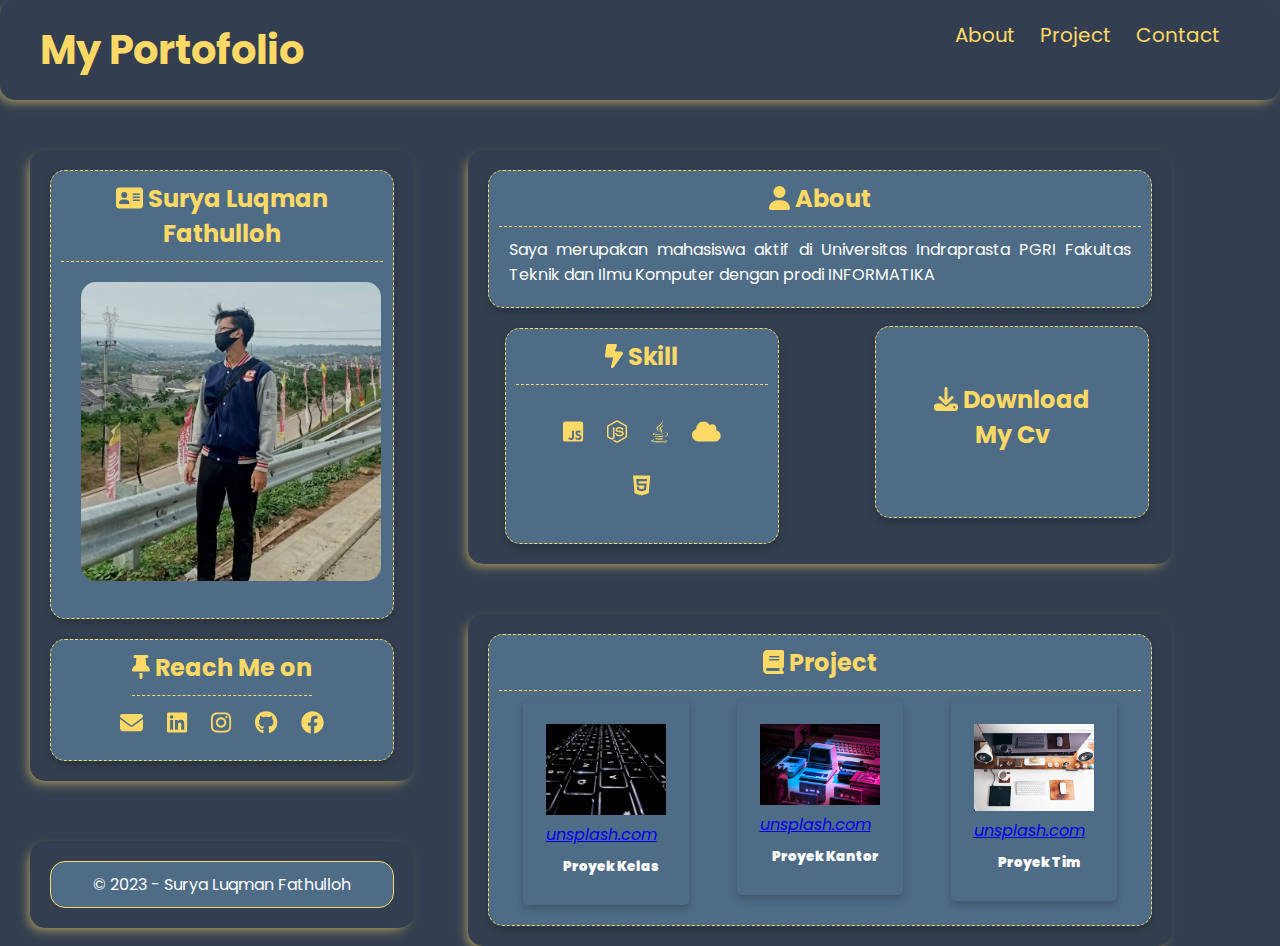
<file: index.html>
<!DOCTYPE html>
<html lang="en">
<head>
    <meta charset="UTF-8">
    <meta http-equiv="X-UA-Compatible" content="IE=edge">
    <meta name="viewport" content="width=device-width, initial-scale=1.0">
    <title>Surya Luqman Fathulloh</title>
    <link rel="stylesheet" href="asset/style/style.css">
    <script src="asset/font/fontAwesome/all.js" crossorigin="anonymous"></script>
</head>
<body>
    
    <!-- transparant block -->
    <div id="wrapper">
        <div class="transparant-block deactive">
        </div>
    </div>
    <header>
        <div class="jumbotron">
            <div class="container">
                <nav>
                    <h1>My Portofolio</h1>
                    <ul id="nav">
                        <li class="opn-abt-modal">About</li>
                        <li class="opn-prjt-modal">Project</li>
                        <li class="opn-cntc-modal">Contact</li>
                   </ul>
                   </nav>
            </div>
        </div>
    </header>
     <!-- MAIN -->
     <main>
         <!-- ASIDE -->
         <aside>
             <div id="aside">
                  <!-- card id -->
                  <article id="cardID" class="card">
                      <h2><i class="fa-solid fa-address-card"></i> Surya Luqman Fathulloh</h2>
                      <p><img src="asset/img/profile.jpg" alt="Surya Luqman" width="300px"></p>
                      
                  </article>
                  <!-- ReachMe -->
                  <article id="reachMe" class="card">
                      <h2><i class="fa-solid fa-thumbtack"></i> Reach Me on</h2>
                      <ul>
                          <li><a href="mailto:suryaluqman01@gmail.com" target="_blank"><i class="fa-solid fa-envelope"></i> </a></li>
                          <li><a href="https://www.linkedin.com/in/surya-luqman-fathulloh/" target="_blank"><i class="fa-brands fa-linkedin"></i> </a></li>
                          <li><a href="https://www.instagram.com/surya_luqman/" target="_blank"><i class="fa-brands fa-instagram"></i> </a></li>
                          <li><a href="https://github.com/suryaLuqman" target="_blank"><i class="fa-brands fa-github"></i> </a></li>
                          <li><a href="https://www.facebook.com/surya.noepan" target="_blank"><i class="fa-brands fa-facebook"></i></a></li>
                      </ul>
                  </article>
      
                  <!-- Modal Pop up -->
                  <div class="popAbout deactive">
      
                      <article id="cardID" class="card modalAbout">
                          <div>
                               <button class="close"><i class="fa-solid fa-xmark"></i></button>
                          </div>
                          <h2><i class="fa-solid fa-address-card"></i> Surya Luqman Fathulloh</h2>
                          <p><img src="asset/img/profile.jpg" alt="Surya Luqman" width="300px"></p>
          
                          <h2><i class="fa-solid fa-user"></i> About</h2>
                          <p>Saya merupakan mahasiswa aktif di Universitas Indraprasta PGRI Fakultas Teknik dan Ilmu Komputer dengan prodi INFORMATIKA </p>
                          
                      </article>
                  </div>
      
                  <div class="popProject deactive ">
                      <article id="cardID" class="card modalProject">
                          <div>
                              <button class="close"><i class="fa-solid fa-xmark"></i></button>
                         </div>
                          <h2><i class="fa-solid fa-book"></i> Project</h2>
                          <div class="wrappProyek">
                              <div class="card card-project">
                                  <img src="asset/img/photo1.jpg" alt="" width="200px">
                                  <div class="card-body">
                                      <h5 class="card-title"><b>Proyek  Kelas</b></h5>
                                  </div>
                              </div>
                              <div class="card card-project">
                                  <img src="asset/img/photo2.jpg" alt="" width="200px">
                                  <div class="card-body">
                                      <h5 class="card-title"><b>Proyek Kantor</b></h5>
                                  </div>
                              </div>
                              <div class="card card-project">
                                  <img src="asset/img/photo3.jpg" alt="" width="200px">
                                  <div class="card-body">
                                    <h5 class="card-title"><b>Proyek Tim</b></h5>
                                  </div>
                              </div>
          
                          </div>
                      </article>
                  </div>
              
                  <div class="popReachMe deactive">
                      <article id="reachMe" class="card modalReachMe">
                           <div>
                              <button class="close"><i class="fa-solid fa-xmark"></i></button>
                         </div>
                          <h2><i class="fa-solid fa-thumbtack"></i> Reach Me on</h2>
                          <ul>
                              <li><a href="mailto:suryaluqman01@gmail.com" target="_blank"><i class="fa-solid fa-envelope"></i> suryaluqman01@gmail.com</a> </li>
                              <li><a href="https://www.linkedin.com/in/surya-luqman-fathulloh/" target="_blank"><i class="fa-brands fa-linkedin"></i> in/surya-luqman-fathulloh </a></li>
                              <li><a href="https://www.instagram.com/surya_luqman/" target="_blank"><i class="fa-brands fa-instagram"></i> /surya_luqman </a></li>
                              <li><a href="https://github.com/suryaLuqman" target="_blank"><i class="fa-brands fa-github"></i> /suryaLuqman </a></li>
                              <li><a href="https://www.facebook.com/surya.noepan" target="_blank"><i class="fa-brands fa-facebook"></i> /surya.noepan</a></li>
                          </ul>
                      </article>
                  </div>
      
              </div>
         </aside>


        <!-- CONTENT -->
        <div id="content">
            <!-- card id -->
            <article id="aboutMe" class="card">
                <h2><i class="fa-solid fa-user"></i> About</h2>
                <p>Saya merupakan mahasiswa aktif di Universitas Indraprasta PGRI Fakultas Teknik dan Ilmu Komputer dengan prodi INFORMATIKA </p> 
            </article>
            <!-- Download CV -->
            <article id="downloadCv" class="card">
                <h2> <a href="asset/doc/cv surya.pdf" download="CV-Surya-Luqman-Fathulloh" ><i class="fa-solid fa-download"></i> Download My Cv </a></h2>
                <p></p>   
            </article>
            <article id="skill" class="card">
                <h2><i class="fa-solid fa-bolt-lightning"></i></i> Skill</a></h2>
                <ul>
                    <li><i class="fa-brands fa-square-js"></i></i></li>
                    <li><i class="fa-brands fa-node-js"></i></i></li>
                    <li><i class="fa-brands fa-java"></i></i></li>
                    <li><i class="fa-solid fa-cloud"></i></i> </li>
                    <li><i class="fa-brands fa-html5"></i></li>
                </ul>   
            </article>   
        </div>
        
        <!-- Project -->
        <div id="content">

            <!-- Project -->
            <article id="project" class="card">
                <h2><i class="fa-solid fa-book"></i> Project</h2>
                <div class="card card-project">
                    <img src="asset/img/photo1.jpg" alt="" width="200px">
                    <cite><a href="https://unsplash.com/photos/oA7MMRxTVzo" target="_blank">unsplash.com</a></cite>
                    <div class="card-body">
                        <h5 class="card-title"><b>Proyek  Kelas</b></h5>
                    </div>
                </div>
                <div class="card card-project">
                    <img src="asset/img/photo2.jpg" alt="" width="200px">
                    <div class="card-body">
                        <cite><a href="https://unsplash.com/photos/p0j-mE6mGo4" target="_blank">unsplash.com</a></cite>
                        <h5 class="card-title"><b>Proyek Kantor</b></h5>
                    </div>
                </div>
                <div class="card card-project">
                    <img src="asset/img/photo3.jpg" alt="" width="200px">
                    <cite><a href="https://unsplash.com/photos/9dI3g8owHiI" target="_blank">unsplash.com</a></cite>
                    <div class="card-body">
                      <h5 class="card-title"><b>Proyek Tim</b></h5>
                    </div>
                </div>
            </article>  
             
        </div>
    </main>
    <!-- FOOTER -->
    <footer>
        <div class="footer">
            <p>&#169; 2023 - Surya Luqman Fathulloh</p>
        </div>
    </footer>
    <script src="asset/script/script.js"></script>
</body>
</html>
</file>
<file: asset/style/style.css>
@import url('https://fonts.googleapis.com/css2?family=Poppins:wght@100;200;300;400;500;600;700&family=Ubuntu:wght@400;500;700&display=swap');

:root{
        --dark-gray: #333F50;
        --oranye:#FFD966;
}

*{
    padding: 0;
    margin: 0;
    box-sizing: border-box;
}


body{
    font-family: 'Poppins', sans-serif;
    background-color: var(--dark-gray);
}
.jumbotron {
    padding: 20px;
    background-color: var(--dark-gray);
    font-size: 20px;
    color: white;
    box-shadow: -4px 5px 12px -4px rgba(255,217,102,0.71);
    border-radius: 15px;
}
.container{
    margin: auto;
    padding: 0 20px;
}

nav {
    text-align: right;
    top: 0;
    overflow: auto;
    z-index: 1;
}

 nav li, nav li a {
    display: inline;
    list-style-type: none;
    margin-right: 20px;
    font-size: 20px;
    text-decoration: none;
    color: var(--oranye);
    padding-top: 15px;
 }

 nav li:hover,nav li a:hover,#reachMe a:hover{
    color: white;
    transition: 0.5s;
    cursor: pointer;
 }
 nav h1{
     float: left;
     color: var(--oranye);
    }
    
.card{
    box-shadow: 0 4px 8px 0 rgba(0, 0, 0, 0.2);
    border-radius: 5px;
    padding: 20px;
    margin-top: 20px;
}
    
#content{
    margin: 50px 108px 0 0; 
    padding: 10px;
    border-radius: 15px;
    box-shadow: -4px 5px 12px -4px rgba(255,217,102,0.71);
    color: rgb(173, 171, 171);
    float: right;
    width: 55%;
    text-align: justify;
}

#aboutMe{
    margin: 10px; 
    padding: 10px;
    border-radius: 15px;
    color: rgb(255, 255, 255);
    float: right;
    background-color: rgb(78, 108, 134);
    border: dashed 1px #FFD966 ;
}

#aboutMe h2,#skill h2{
    border-bottom: dashed 1px #FFD966 ;
    padding-bottom: 10px;
}

#aboutMe p,#downloadCv p{
    margin: 10px;
}

#downloadCv{
    margin: 8px 13px; 
    padding: 55px;
    border-radius: 15px;
    color: rgb(255, 255, 255);
    float: right;
    background-color: rgb(78, 108, 134);
    border: dashed 1px #FFD966 ;
    width: 40%;
}

#downloadCv h2 a{
    padding-bottom: 10px;
    list-style: none;
    text-decoration: none;
    color: var(--oranye);
}


#skill{
    margin: 10px 27px; 
    padding: 10px;
    border-radius: 15px;
    color: var(--oranye);
    float: left;
    width: 40%;
    background-color: rgb(78, 108, 134);
    border: dashed 1px #FFD966 ;
    text-align: center;
}

#skill ul{
    margin: 10px;
    padding: 10px;
    list-style-type: none;
    color: var(--oranye);
}

#skill li,#reachMe li{
    list-style-type: none;
    margin: 10px;
    display: inline-block;
    font-size: 23px;
}

#aside{
    position: relative;
    margin: 50px 10px 10px 30px ; 
    padding: 10px;
    border-radius: 15px;
    box-shadow: -4px 5px 12px -4px rgba(255,217,102,0.71);
    color: rgb(173, 171, 171);
    float: left;
    width: 30%;
    text-align: justify;
    display: flex;
    flex-direction: column;
}

#cardID{
    margin: 10px; 
    padding: 10px;
    border-radius: 15px;
    color: rgb(255, 255, 255);
    float: left;
    background-color: rgb(78, 108, 134);
    border: dashed 1px #FFD966 ;
}


#cardID p{
    margin: 10px;
    text-align: center;
    
}
#cardID img{
    border-radius: 5%;
    margin: 10px;

}

#reachMe{
    margin: 10px; 
    padding: 10px;
    border-radius: 15px;
    color: rgb(255, 255, 255);
    float: left;
    background-color: rgb(78, 108, 134);
    border: dashed 1px #FFD966 ;
    text-align: center;
    display: flex;
    flex-direction: column;
    align-items: center;
}

#reachMe h2,#cardID h2{
    border-bottom: dashed 1px #FFD966 ;
    padding-bottom: 10px;
}

#reachMe a{
    color: var(--oranye);
}

#aside h2,#content h2 {
    color: var(--oranye);
    text-align: center;
}

#project{
    margin: 10px; 
    padding: 10px;
    border-radius: 15px;
    color: rgb(255, 255, 255);
    background-color: rgb(78, 108, 134);
    border: dashed 1px #FFD966 ;
    display: flex;
    flex-wrap: wrap;
    flex-direction: row;
    align-items:flex-start;
    justify-content: space-around;
    
    
}

#project h2{
    border-bottom: dashed 1px #FFD966 ;
    padding-bottom: 10px;
    width: 100%;
}


.card-project{
    box-shadow: 0 4px 8px 0 rgba(0, 0, 0, 0.2);
    border-radius: 5px;
    padding: 23px;
    margin: 10px;
    width: 26%;
}

.card-title{
    margin: 10px 0 5px 10px;
    text-align: center;
}

.card-project img{
    width: 100%;
}


.footer{
    margin: 50px 10px 10px 30px ; 
    padding: 10px;
    border-radius: 15px;
    box-shadow: -4px 5px 12px -4px rgba(255,217,102,0.71);
    color: rgb(173, 171, 171);
    float: left;
    width: 30%;
    text-align: center;
}
.footer p{
    margin: 10px;
    padding: 10px;
    text-align: center;
    border-radius: 15px;
    color: rgb(255, 255, 255);
    background-color: rgb(78, 108, 134);
    border:ridge 1px #FFD966 ;
}

.card.modalAbout,.modalProject,.modalReachMe{
    position: absolute;
    top: 60%;
    left: 50%;  
    transform: translate(50%, -63%);
    margin: 0 auto;
    padding: 10px;
    border-radius: 15px;
    box-shadow: -4px 5px 12px -4px rgba(255,217,102,0.71);
    z-index: 2;
    transition: all 1s ease-in;
    
}

.modalProject{
    width: 100%;
    height: 100%;
    background-color: rgb(78, 108, 134);
    border: dashed 1px #FFD966 ;
}

.modalProject .wrappProyek{
    margin: 10px;
    padding: 10px;
    display: flex;
    flex-wrap: wrap;
    flex-direction: row;
}

.transparant-block {
    position: absolute;
    width: 100%;
    height: 100%;
    background-color: #000;
    color: #fff;
    opacity: .8;
    z-index: 1;
    transition: all 0.5s ease;
}

.close{
    position: absolute;
    top: 0;
    right: -50px;
    padding: 10px;
    font-size: 30px;
    cursor: pointer;
    color: var(--oranye);
    transition: all 5s ease-in-out;
}

.deactive{
    display: none;
}

.popReachMe,.modalReachMe {
    width:100% ;
}

.popReachMe li a{
    color: var(--oranye);
    text-decoration: none;
}
.popReachMe ul{
    list-style: none;
    padding: 0;
    margin: 0;
    display: flex;
    flex-direction: column;
    align-items: center;
}


button {
    background-color: transparent;
    background-repeat: no-repeat;
    border: none;
    cursor: pointer;
    overflow: hidden;
    outline: none;
}


/* Rule yang dituliskan dalam block @media di bawah akan diterapkan pada device yang memiliki ukuran viewport di bawah 992px (SmartPhone) */
@media screen and (max-width: 992px) {
    
    nav h1{
        display: flex;
        justify-content: center;
        align-items: center;
        width: 100%;
    }
    nav ul,nav li {
        display: flex;
        flex-direction: row;
        align-items: center;
        justify-content: center; 
        padding: 5px 0;
        margin: 3px 8px 0 0;
        width: 100%;
        /* flex-wrap: wrap; */


    }
    #aside{
        border-radius: 15px;
        width: 100%;
        padding: 0 ;
        margin: 0 ;
        box-shadow: none;
    }

    #content{
        border-radius: 15px;
        width: 100%;
        margin: 0 ;
        padding: 0;
        box-shadow:none ;
    }

    #downloadCv h2{
       font-size: 15px;
       text-align: center;
    }


    #skill{
        padding: 0;
        width: 100%;
        margin: 0 ;
    }

    #downloadCv{
        padding: 10px 0 0 0;
        text-align: center;
        width: 50%;
    }

    #skill h2{
        margin: 7px;
    }

    .card-project{
        width: 100%;
    }


    .footer{
        width: 100%;
        margin: 0;
        padding: 0;
    }


    .card.modalAbout,.modalProject,.modalReachMe{
        top: 60%;
        left: 50%;  
        transform: translate(-54%, -63%);
        margin: 0 auto;
        padding: 10px;
        border-radius: 15px;
        box-shadow: -4px 5px 12px -4px rgba(255,217,102,0.71);
        z-index: 2;
        transition: all 1s ease-in;
    }

    .card.modalAbout,.modalReachMe{
        position: fixed;
    }
   
    .modalProject{
        position: relative;
    }

    .transparant-block {
        position: absolute;
        width: 100%;
        height: 300%;
        background-color: #000;
        color: #fff;
        opacity: .8;
        z-index: 1;
        transition: all 0.5s ease;
        overflow: auto;
    }
    
    .close{
        display: flex;
        flex-direction: column;
        align-items: center;
        justify-content: center;
        position: absolute;
        top: -22px;
        right: 0px;
        padding: 10px;
        font-size: 30px;
        cursor: pointer;
        color: var(--oranye);
        transition: all 5s ease-in-out;
    }
    
  }
</file>
